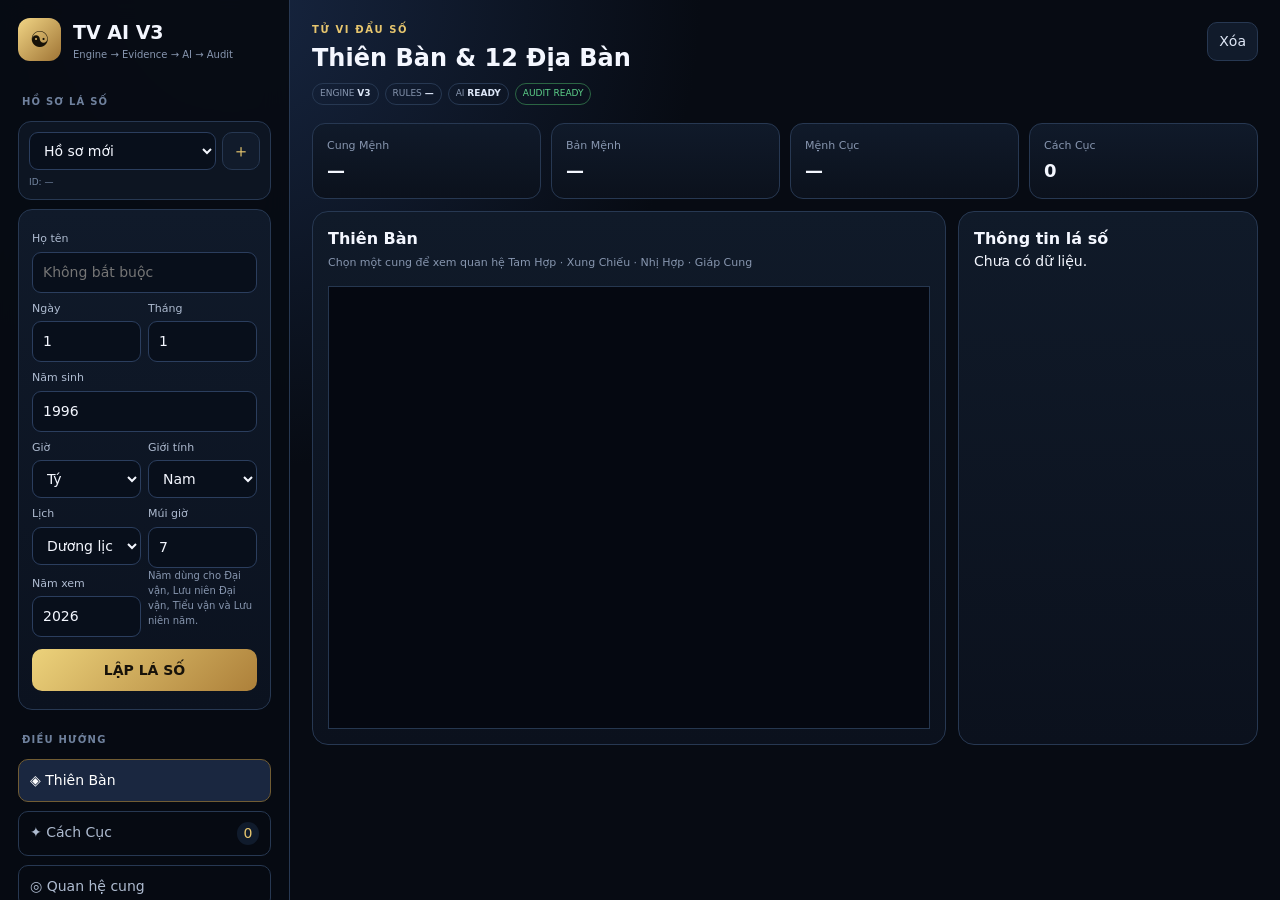
<file: index.html>
<!doctype html>
<html lang="vi">
<head>
<meta charset="utf-8"><meta name="viewport" content="width=device-width,initial-scale=1,viewport-fit=cover"><meta name="theme-color" content="#0a1020"><title>TV AI V3 · Tử Vi Đẩu Số</title>
<link rel="stylesheet" href="/style.css"><link rel="stylesheet" href="/van10.css">
</head>
<body>
<div class="app">
<aside class="sidebar">
<div class="brand"><div class="brand-mark">☯</div><div><b>TV AI V3</b><span>Engine → Evidence → AI → Audit</span></div></div>
<div class="side-title">HỒ SƠ LÁ SỐ</div>
<div class="profile-manager card-mini"><div class="profile-row"><select id="profileSelect"><option value="">Hồ sơ mới</option></select><button class="icon-btn" id="newProfileBtn" title="Hồ sơ mới">＋</button></div><div class="profile-id" id="profileId">ID: —</div></div>
<div class="profile-box"><label>Họ tên</label><input id="name" placeholder="Không bắt buộc"><div class="two"><div><label>Ngày</label><input id="day" type="number" value="1" min="1" max="31"></div><div><label>Tháng</label><input id="month" type="number" value="1" min="1" max="12"></div></div><label>Năm sinh</label><input id="year" type="number" value="1996" min="1800" max="2200"><div class="two"><div><label>Giờ</label><select id="hour"><option>Tý</option><option>Sửu</option><option>Dần</option><option>Mão</option><option>Thìn</option><option>Tỵ</option><option>Ngọ</option><option>Mùi</option><option>Thân</option><option>Dậu</option><option>Tuất</option><option>Hợi</option></select></div><div><label>Giới tính</label><select id="gender"><option>Nam</option><option>Nữ</option></select></div></div><div class="two"><div><label>Lịch</label><select id="calendar"><option value="true">Dương lịch</option><option value="false">Âm lịch</option></select></div><div><label>Múi giờ</label><input id="tz" type="number" value="7"></div></div><div class="two"><div><label>Năm xem</label><input id="viewYear" type="number" min="1800" max="2200" step="1"></div><div class="view-year-help">Năm dùng cho Đại vận, Lưu niên Đại vận, Tiểu vận và Lưu niên năm.</div></div><button class="primary" id="calcBtn">LẬP LÁ SỐ</button><div id="status" class="status"></div></div>
<div class="side-title">ĐIỀU HƯỚNG</div>
<button class="nav active" data-view="chart">◈ Thiên Bàn</button><button class="nav" data-view="cach">✦ Cách Cục <span id="cachBadge">0</span></button><button class="nav" data-view="relations">◎ Quan hệ cung</button><button class="nav" data-view="ai">✎ AI luận giải</button><button class="nav" data-view="audit">✓ AI Audit</button><button class="nav" data-view="data">⌘ Dữ liệu</button><div class="side-foot"><span class="dot"></span> Engine online</div>
</aside>
<main class="main">
<header class="topbar"><div><div class="eyebrow">TỬ VI ĐẨU SỐ</div><h1 id="pageTitle">Thiên Bàn & 12 Địa Bàn</h1><div class="engine-strip"><span>ENGINE <b>V3</b></span><span>RULES <b id="ruleCount">—</b></span><span>AI <b>READY</b></span><span id="auditStatus" class="ok">AUDIT READY</span></div></div><div class="top-actions"><button class="ghost" id="resetBtn">Xóa</button></div></header>
<section id="view-chart" class="view active"><div class="stats"><div><span>Cung Mệnh</span><b id="sMenh">—</b></div><div><span>Bản Mệnh</span><b id="sBanMenh">—</b></div><div><span>Mệnh Cục</span><b id="sCuc">—</b></div><div><span>Cách Cục</span><b id="sCach">0</b></div></div><div class="workspace"><section class="card chart-card"><div class="card-head"><div><h2>Thiên Bàn</h2><span>Chọn một cung để xem quan hệ Tam Hợp · Xung Chiếu · Nhị Hợp · Giáp Cung</span></div></div><div id="board" class="board"></div><div id="detail" class="detail hidden"></div></section><aside class="card summary-card"><h2>Thông tin lá số</h2><div id="summary">Chưa có dữ liệu.</div></aside></div><div id="van10Panel"></div></section>
<section id="view-cach" class="view"><div class="card"><div class="card-head"><div><h2>Cách Cục xác nhận từ Engine</h2><span>Không tự sinh tên Cách Cục ngoài rule engine</span></div><strong id="cachCount">0</strong></div><div id="cachList" class="cach-list"><div class="empty">Chưa có Cách Cục được xác định.</div></div></div></section>
<section id="view-relations" class="view"><div class="card"><div class="card-head"><div><h2>Quan hệ cung</h2><span id="relationSubtitle">Chọn một cung trên Thiên Bàn</span></div></div><div id="relationPanel" class="relation-grid"><div class="empty">Chọn một cung để xem quan hệ.</div></div></div></section>
<section id="view-ai" class="view"><div class="ai-layout"><section class="card chat-card"><div class="chat-head"><div><h2>AI luận giải</h2><span>Luận theo dữ liệu Engine authoritative</span></div><button class="ghost small" id="tocBtn">Mục lục</button></div><div class="chat" id="chat"><div class="assistant msg-bubble"><small>AI Tử Vi</small>Hãy lập lá số rồi đặt câu hỏi.</div></div><div class="composer"><textarea id="question" placeholder="Nhập câu hỏi... Enter để gửi, Shift + Enter để xuống dòng"></textarea><button class="primary" id="askBtn">Gửi</button></div></section><aside class="card context-card"><h2>Dữ liệu AI</h2><div id="aiInfo">Chưa có lá số.</div><div id="aiSources" class="sources"></div></aside></div></section>
<section id="view-audit" class="view"><div class="audit-grid"><section class="card"><div class="card-head"><div><h2>AI Evidence / Audit</h2><span>Kiểm tra tên Cách Cục, Rule ID và bằng chứng</span></div><button class="ghost small" id="runAuditBtn">Chạy Audit</button></div><div id="auditResult" class="audit-result"><div class="empty">Chưa có bài luận để kiểm tra.</div></div></section><aside class="card"><h2>Nguyên tắc</h2><div class="rule-list"><div>✓ Chỉ Cách Cục có evidence từ Engine mới được gọi tên.</div><div>✓ Rule ID phải truy được.</div><div>✓ Không tự suy ra Tam Hợp/Xung/Nhị Hợp/Giáp Cung.</div><div>✓ Cảnh báo khi AI dùng tên Cách Cục không có trong Engine.</div></div></aside></div></section>
<section id="view-data" class="view"><div class="card"><div class="card-head"><h2>Dữ liệu engine</h2></div><pre id="jsonBox">Chưa có dữ liệu.</pre></div></section>
</main></div>
<script src="/app.js" defer></script><script src="/van10.js" defer></script>
</body></html>
</file>
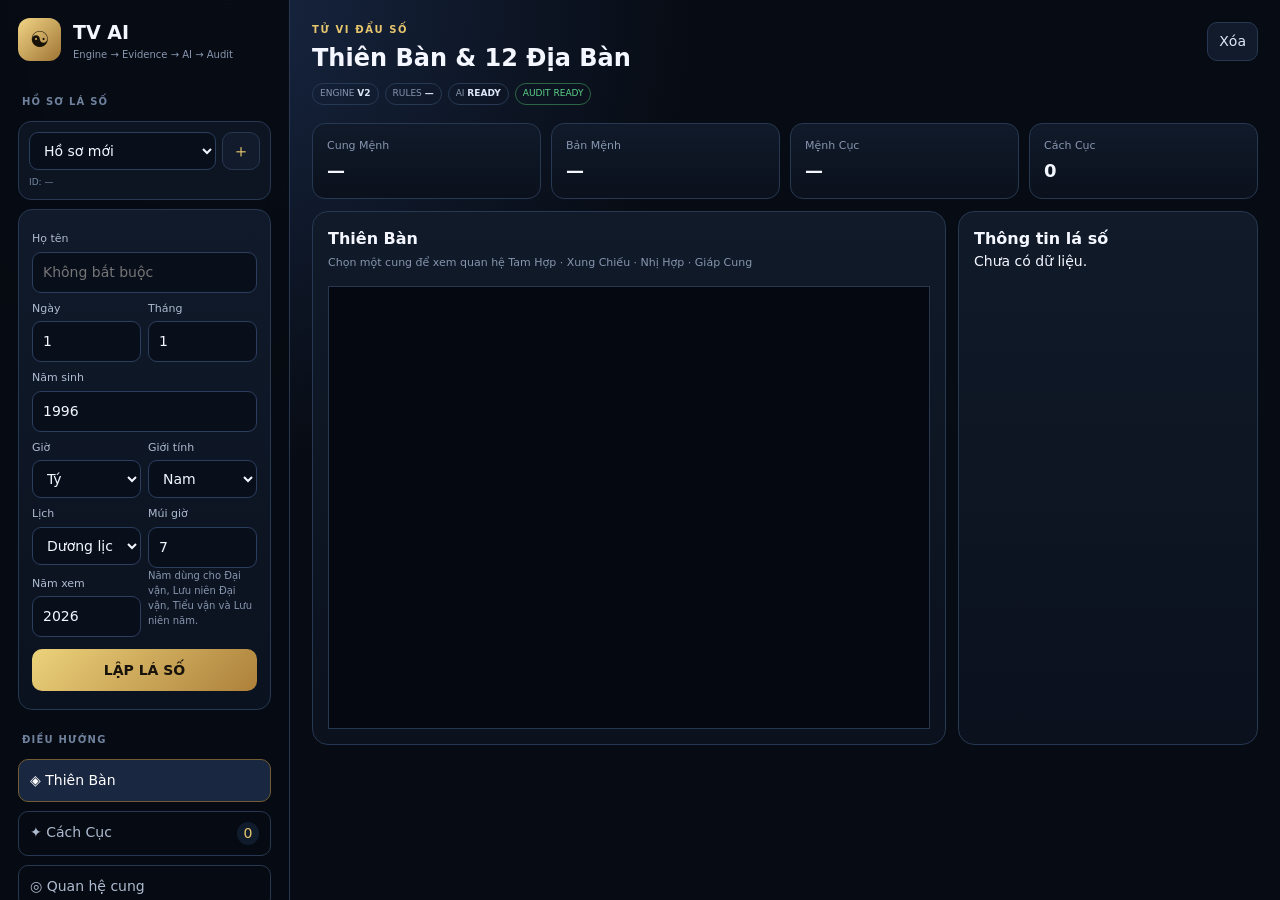
<file: new-ui/index.html>
<!doctype html>
<html lang="vi">
<head>
<meta charset="utf-8">
<meta name="viewport" content="width=device-width,initial-scale=1,viewport-fit=cover">
<meta name="theme-color" content="#0a1020">
<title>TV AI · Tử Vi Đẩu Số</title>
<link rel="stylesheet" href="/new-ui/style.css">
<link rel="stylesheet" href="/new-ui/van10.css">
</head>
<body>
<div class="app">
  <aside class="sidebar">
    <div class="brand"><div class="brand-mark">☯</div><div><b>TV AI</b><span>Engine → Evidence → AI → Audit</span></div></div>
    <div class="side-title">HỒ SƠ LÁ SỐ</div>
    <div class="profile-manager card-mini"><div class="profile-row"><select id="profileSelect"><option value="">Hồ sơ mới</option></select><button class="icon-btn" id="newProfileBtn" title="Hồ sơ mới">＋</button></div><div class="profile-id" id="profileId">ID: —</div></div>
    <div class="profile-box"><label>Họ tên</label><input id="name" placeholder="Không bắt buộc"><div class="two"><div><label>Ngày</label><input id="day" type="number" value="1" min="1" max="31"></div><div><label>Tháng</label><input id="month" type="number" value="1" min="1" max="12"></div></div><label>Năm sinh</label><input id="year" type="number" value="1996" min="1800" max="2200"><div class="two"><div><label>Giờ</label><select id="hour"><option>Tý</option><option>Sửu</option><option>Dần</option><option>Mão</option><option>Thìn</option><option>Tỵ</option><option>Ngọ</option><option>Mùi</option><option>Thân</option><option>Dậu</option><option>Tuất</option><option>Hợi</option></select></div><div><label>Giới tính</label><select id="gender"><option>Nam</option><option>Nữ</option></select></div></div><div class="two"><div><label>Lịch</label><select id="calendar"><option value="true">Dương lịch</option><option value="false">Âm lịch</option></select></div><div><label>Múi giờ</label><input id="tz" type="number" value="7"></div></div><div class="two"><div><label>Năm xem</label><input id="viewYear" type="number" min="1800" max="2200" step="1"></div><div class="view-year-help">Năm dùng cho Đại vận, Lưu niên Đại vận, Tiểu vận và Lưu niên năm.</div></div><button class="primary" id="calcBtn">LẬP LÁ SỐ</button><div id="status" class="status"></div></div>
    <div class="side-title">ĐIỀU HƯỚNG</div>
    <button class="nav active" data-view="chart">◈ Thiên Bàn</button><button class="nav" data-view="cach">✦ Cách Cục <span id="cachBadge">0</span></button><button class="nav" data-view="relations">◎ Quan hệ cung</button><button class="nav" data-view="ai">✎ AI luận giải</button><button class="nav" data-view="audit">✓ AI Audit</button><button class="nav" data-view="data">⌘ Dữ liệu</button><div class="side-foot"><span class="dot"></span> Engine online</div>
  </aside>
  <main class="main">
    <header class="topbar"><div><div class="eyebrow">TỬ VI ĐẨU SỐ</div><h1 id="pageTitle">Thiên Bàn & 12 Địa Bàn</h1><div class="engine-strip"><span>ENGINE <b>V2</b></span><span>RULES <b id="ruleCount">—</b></span><span>AI <b>READY</b></span><span id="auditStatus" class="ok">AUDIT READY</span></div></div><div class="top-actions"><button class="ghost" id="resetBtn">Xóa</button></div></header>
    <section id="view-chart" class="view active"><div class="stats"><div><span>Cung Mệnh</span><b id="sMenh">—</b></div><div><span>Bản Mệnh</span><b id="sBanMenh">—</b></div><div><span>Mệnh Cục</span><b id="sCuc">—</b></div><div><span>Cách Cục</span><b id="sCach">0</b></div></div><div class="workspace"><section class="card chart-card"><div class="card-head"><div><h2>Thiên Bàn</h2><span>Chọn một cung để xem quan hệ Tam Hợp · Xung Chiếu · Nhị Hợp · Giáp Cung</span></div></div><div id="board" class="board"></div><div id="detail" class="detail hidden"></div></section><aside class="card summary-card"><h2>Thông tin lá số</h2><div id="summary">Chưa có dữ liệu.</div></aside></div><div id="van10Panel"></div></section>
    <section id="view-cach" class="view"><div class="card"><div class="card-head"><div><h2>Cách Cục xác nhận từ Engine</h2><span>Không tự sinh tên Cách Cục ngoài rule engine</span></div><strong id="cachCount">0</strong></div><div id="cachList" class="cach-list"><div class="empty">Chưa có Cách Cục được xác định.</div></div></div></section>
    <section id="view-relations" class="view"><div class="card"><div class="card-head"><div><h2>Quan hệ cung</h2><span id="relationSubtitle">Chọn một cung trên Thiên Bàn</span></div></div><div id="relationPanel" class="relation-grid"><div class="empty">Chọn một cung để xem quan hệ.</div></div></div></section>
    <section id="view-ai" class="view"><div class="ai-layout"><section class="card chat-card"><div class="chat-head"><div><h2>AI luận giải</h2><span>Luận theo dữ liệu Engine authoritative</span></div><button class="ghost small" id="tocBtn">Mục lục</button></div><div class="chat" id="chat"><div class="assistant msg-bubble"><small>AI Tử Vi</small>Hãy lập lá số rồi đặt câu hỏi.</div></div><div class="composer"><textarea id="question" placeholder="Nhập câu hỏi... Enter để gửi, Shift + Enter để xuống dòng"></textarea><button class="primary" id="askBtn">Gửi</button></div></section><aside class="card context-card"><h2>Dữ liệu AI</h2><div id="aiInfo">Chưa có lá số.</div><div id="aiSources" class="sources"></div></aside></div></section>
    <section id="view-audit" class="view"><div class="audit-grid"><section class="card"><div class="card-head"><div><h2>AI Evidence / Audit</h2><span>Kiểm tra tên Cách Cục, Rule ID và bằng chứng</span></div><button class="ghost small" id="runAuditBtn">Chạy Audit</button></div><div id="auditResult" class="audit-result"><div class="empty">Chưa có bài luận để kiểm tra.</div></div></section><aside class="card"><h2>Nguyên tắc</h2><div class="rule-list"><div>✓ Chỉ Cách Cục có evidence từ Engine mới được gọi tên.</div><div>✓ Rule ID phải truy được.</div><div>✓ Không tự suy ra Tam Hợp/Xung/Nhị Hợp/Giáp Cung.</div><div>✓ Cảnh báo khi AI dùng tên Cách Cục không có trong Engine.</div></div></aside></div></section>
    <section id="view-data" class="view"><div class="card"><div class="card-head"><h2>Dữ liệu engine</h2></div><pre id="jsonBox">Chưa có dữ liệu.</pre></div></section>
  </main>
</div>
<script src="/new-ui/app.js" defer></script>
<script src="/new-ui/van10.js" defer></script>
</body>
</html>
</file>
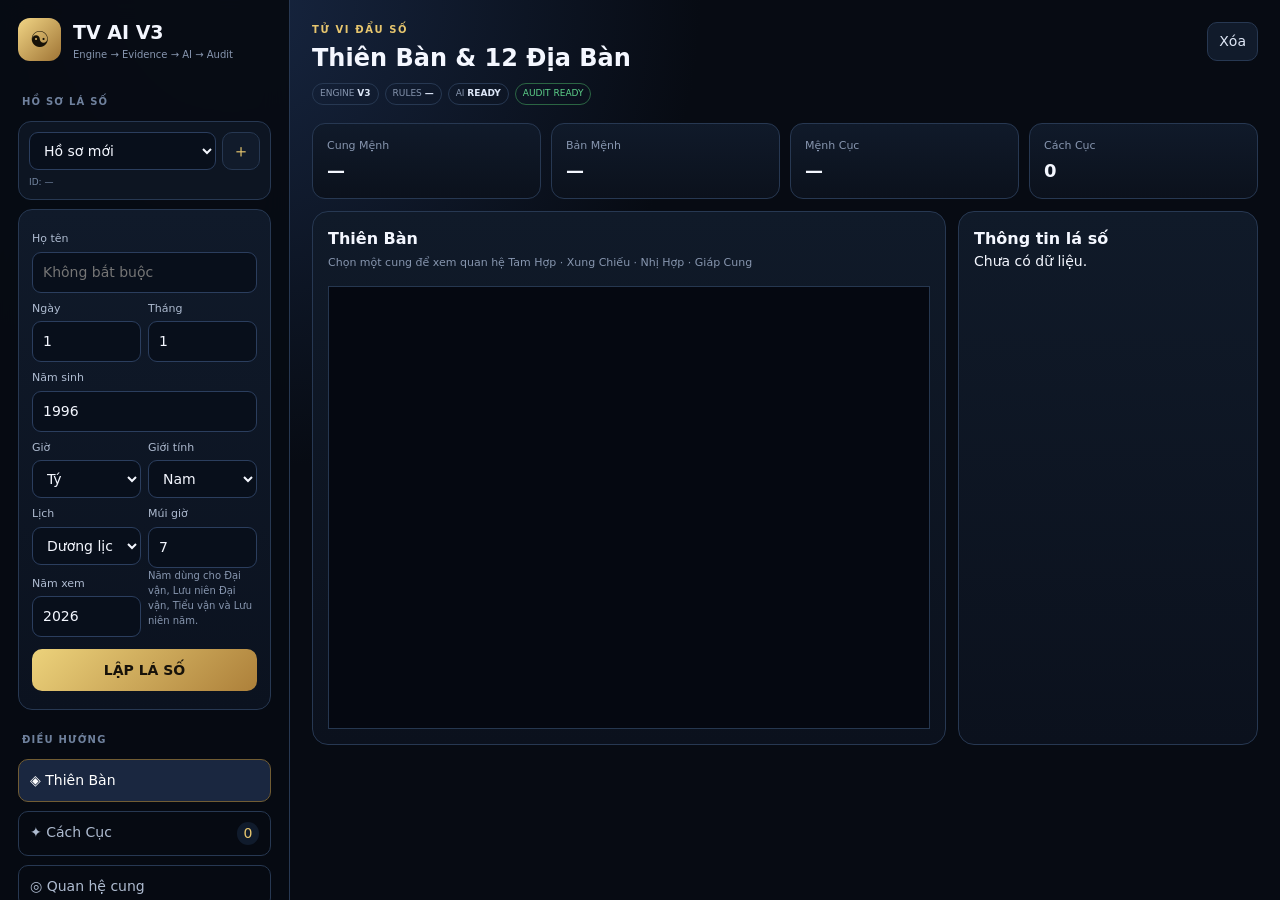
<file: ai_mode.html>
<!doctype html><html lang="vi"><head><meta charset="utf-8"><meta name="viewport" content="width=device-width,initial-scale=1"><title>TV AI V3</title></head><body><script>location.replace('/');</script></body></html>
</file>
<file: style.css>
/* V3 canonical frontend stylesheet. Shared from the validated V3 UI. */
:root{--bg:#070b13;--panel:#0f1725;--panel2:#111d2f;--line:#273852;--text:#f4f7ff;--muted:#8796af;--gold:#e7c66e;--blue:#5aa9ff;--green:#5ed28a;--danger:#ff6b6b;--radius:16px}*{box-sizing:border-box}html,body{margin:0;min-height:100%;background:radial-gradient(circle at 18% 0,#172641 0,#070b13 34%),#070b13;color:var(--text);font:14px/1.5 Inter,system-ui,-apple-system,BlinkMacSystemFont,"Segoe UI",sans-serif}button,input,select,textarea{font:inherit}.app{min-height:100vh;display:grid;grid-template-columns:290px minmax(0,1fr)}.sidebar{position:sticky;top:0;height:100vh;overflow:auto;padding:18px;border-right:1px solid var(--line);background:rgba(7,11,19,.94);backdrop-filter:blur(14px);display:flex;flex-direction:column;gap:9px}.brand{display:flex;gap:12px;align-items:center;padding-bottom:10px}.brand-mark{width:43px;height:43px;border-radius:12px;display:grid;place-items:center;background:linear-gradient(135deg,#f1d585,#9f7435);color:#171208;font-size:22px;font-weight:900}.brand b{display:block;font-size:19px}.brand span{display:block;color:var(--muted);font-size:10px}.side-title{margin:13px 4px 3px;color:#6f819d;font-size:10px;font-weight:800;letter-spacing:.12em}.card-mini{padding:10px;border:1px solid var(--line);border-radius:13px;background:#0d1522}.profile-row{display:grid;grid-template-columns:1fr 38px;gap:6px}.profile-row select{min-width:0}.profile-id{margin-top:6px;color:#778aa6;font-size:9px;white-space:nowrap;overflow:hidden;text-overflow:ellipsis}.profile-box{padding:13px;border:1px solid var(--line);border-radius:14px;background:linear-gradient(180deg,#101a2a,#0b121f)}label{display:block;color:#aebbd0;font-size:11px;margin:8px 0 4px}.profile-box input,.profile-box select,.composer textarea,.profile-row select{width:100%;padding:9px 10px;background:#080f1b;border:1px solid #2b3e5e;color:var(--text);border-radius:9px;outline:none}.two{display:grid;grid-template-columns:1fr 1fr;gap:7px}.primary,.ghost,.nav,.icon-btn{border-radius:10px;border:1px solid var(--line);cursor:pointer}.primary{margin-top:12px;width:100%;min-height:42px;border:0;background:linear-gradient(135deg,#ecd27b,#ad803a);color:#17120a;font-weight:900}.primary:disabled{opacity:.6;cursor:wait}.ghost{padding:8px 11px;background:#111b2b;color:#dfe7f6}.ghost.small{padding:6px 9px;font-size:11px}.icon-btn{background:#111b2b;color:var(--gold);font-size:18px}.nav{padding:10px 11px;text-align:left;background:transparent;color:#aebbd0}.nav:hover{background:#101a2a}.nav.active{background:#1a2740;color:#fff;border-color:#715c33}.nav span{float:right;min-width:22px;padding:1px 6px;border-radius:999px;background:#101b2c;color:var(--gold);text-align:center}.side-foot{margin-top:auto;color:#8b9bb4;font-size:11px}.dot{display:inline-block;width:7px;height:7px;border-radius:50%;background:var(--green);margin-right:6px}.main{padding:22px;max-width:1700px;width:100%;margin:0 auto}.topbar{display:flex;justify-content:space-between;align-items:flex-start;gap:12px;margin-bottom:18px}.eyebrow{font-size:10px;color:var(--gold);font-weight:900;letter-spacing:.16em}.topbar h1{margin:3px 0 0;font-size:24px}.engine-strip{display:flex;gap:6px;flex-wrap:wrap;margin-top:7px}.engine-strip span{padding:3px 7px;border:1px solid var(--line);border-radius:999px;color:var(--muted);font-size:9px}.engine-strip b{color:#dce6f7}.engine-strip .ok{color:var(--green);border-color:#2b6543}.view{display:none}.view.active{display:block}.stats{display:grid;grid-template-columns:repeat(4,1fr);gap:10px;margin-bottom:12px}.stats>div{padding:14px;border:1px solid var(--line);border-radius:13px;background:linear-gradient(180deg,#101a2a,#0b111c)}.stats span{display:block;color:var(--muted);font-size:11px}.stats b{display:block;margin-top:3px;font-size:18px}.workspace{display:grid;grid-template-columns:minmax(0,1fr) 300px;gap:12px}.card{background:linear-gradient(180deg,#101a29,#0b111d);border:1px solid var(--line);border-radius:16px;padding:15px}.card-head{display:flex;justify-content:space-between;gap:12px;align-items:center}.card-head h2,.card h2{margin:0;font-size:16px}.card-head span{color:var(--muted);font-size:11px}.card-head>strong{font-size:22px;color:var(--gold)}.board{display:grid;grid-template-columns:repeat(4,minmax(84px,1fr));grid-template-rows:repeat(4,minmax(108px,auto));gap:3px;margin-top:14px;background:#050811;border:1px solid #263750}.palace{appearance:none;color:inherit;text-align:left;width:100%;padding:7px;background:linear-gradient(180deg,#132034,#0d1523);border:1px solid #365173;min-width:0;cursor:pointer}.palace:hover{filter:brightness(1.08)}.palace.menh{border-color:#b18a43;box-shadow:inset 0 0 0 1px #6d562e}.phead{display:flex;justify-content:space-between;gap:5px}.pname{font-size:11px;font-weight:900}.pname small{display:block;color:var(--gold);font-size:7px}.branch{color:#f4d996;font-size:9px}.meta{color:#7f91aa;font-size:8px;white-space:nowrap;overflow:hidden;text-overflow:ellipsis}.chips{display:flex;flex-wrap:wrap;gap:2px;margin-top:5px}.chip{font-size:7px;padding:2px 4px;border-radius:999px;background:#182842;border:1px solid #2f496d}.chip.nh-moc{color:#59d77f;border-color:#347946}.chip.nh-hoa{color:#ff7171;border-color:#9e4040}.chip.nh-tho{color:#e8c76d;border-color:#8c713e}.chip.nh-kim{color:#eef3f9;border-color:#748197}.chip.nh-thuy{color:#62adff;border-color:#356fa7}.summary-card{min-height:220px}.summary-row{display:flex;justify-content:space-between;gap:12px;padding:9px 0;border-bottom:1px solid #1e2c41}.summary-row span{color:var(--muted)}.summary-row b{text-align:right;max-width:65%}.detail{margin-top:12px;padding:13px;border:1px solid var(--line);border-radius:12px;background:#08101b}.hidden{display:none}.relation-grid{display:grid;grid-template-columns:repeat(4,minmax(0,1fr));gap:10px;margin-top:12px}.relation-card{padding:12px;border:1px solid var(--line);border-radius:12px;background:#0a121f}.relation-card h3{margin:0 0 6px;font-size:13px;color:var(--gold)}.relation-card .relation-name{font-weight:900}.relation-card .relation-meta{font-size:10px;color:var(--muted);margin-top:5px}.cach-list{display:grid;gap:10px;margin-top:12px}.cach-item{padding:14px;border:1px solid var(--line);border-radius:12px;background:#09111d}.cach-item h3{margin:0 0 7px;color:#f4d996;font-size:15px}.cach-meta{display:flex;gap:6px;flex-wrap:wrap;margin:6px 0}.tag{padding:2px 8px;border:1px solid var(--line);border-radius:999px;color:var(--muted);font-size:10px}.evidence{margin-top:9px;color:#c8d3e6;font-size:11px}.evidence-grid{display:grid;gap:4px;margin-top:6px}.evidence-row{padding:6px 8px;border:1px solid #243650;border-radius:8px;background:#0b1422;color:#b9c8dc}.rule-id{font-family:ui-monospace,SFMono-Regular,Consolas,monospace;color:var(--blue);font-size:10px}.empty{padding:14px;border:1px dashed var(--line);border-radius:10px;color:var(--muted)}.ai-layout{display:grid;grid-template-columns:minmax(0,1fr) 310px;gap:12px}.chat-card{display:grid;grid-template-rows:auto minmax(0,1fr) auto;min-height:760px}.chat-head{display:flex;justify-content:space-between;align-items:center;gap:8px}.chat{height:min(62vh,650px);overflow:auto;padding:12px;margin-top:10px;border:1px solid #1f2e44;border-radius:12px;background:#070e18}.msg-bubble{max-width:90%;padding:11px 13px;border-radius:13px;background:#142239;margin-bottom:10px;white-space:pre-wrap;word-break:break-word}.msg-bubble.user{margin-left:auto;background:#233c62}.msg-bubble.assistant{background:#121f33}.msg-bubble small{display:block;color:#9eb0ca;font-weight:800;margin-bottom:5px}.composer{display:grid;grid-template-columns:1fr 90px;gap:8px;align-items:end;margin-top:10px}.composer textarea{min-height:82px;resize:vertical}.composer .primary{width:90px;margin:0}.context-card .summary-row{font-size:11px}.sources{margin-top:10px}.source-chip{display:inline-block;margin:3px 3px 0 0;padding:3px 7px;border:1px solid var(--line);border-radius:999px;font-size:9px;color:var(--muted)}.toc{display:none;margin-bottom:8px;padding:10px;border:1px solid var(--line);border-radius:10px;background:#0a1220}.toc.show{display:block}.toc button{display:block;width:100%;padding:6px 7px;background:none;border:0;color:#bcc9da;text-align:left;cursor:pointer}.audit-grid{display:grid;grid-template-columns:minmax(0,1fr) 290px;gap:12px}.audit-result{margin-top:12px}.audit-ok,.audit-warn{padding:12px;border-radius:10px;border:1px solid}.audit-ok{border-color:#2b6543;background:#0b1b14;color:#b9f2ce}.audit-warn{border-color:#7a3a3a;background:#1b0e0e;color:#ffc0c0}.rule-list{display:grid;gap:10px;color:#aebbd0;font-size:11px}.rule-list div{padding:9px;border-bottom:1px solid #1e2c41}pre{margin:12px 0 0;max-height:72vh;overflow:auto;white-space:pre-wrap;word-break:break-word;background:#060b13;padding:13px;border:1px solid var(--line);border-radius:10px;color:#d9e3f2;font-size:11px}.stream-cursor{display:inline-block;width:7px;height:14px;background:var(--gold);vertical-align:-2px;margin-left:2px;animation:blink .8s infinite}@keyframes blink{50%{opacity:0}}@media(max-width:1100px){.app{grid-template-columns:240px minmax(0,1fr)}.workspace,.ai-layout,.audit-grid{grid-template-columns:1fr}.summary-card,.context-card{display:none}.relation-grid{grid-template-columns:repeat(2,1fr)}}@media(max-width:720px){.app{display:block}.sidebar{position:relative;height:auto;border-right:0;border-bottom:1px solid var(--line)}.main{padding:12px}.stats{grid-template-columns:repeat(2,1fr)}.board{grid-template-columns:repeat(4,minmax(62px,1fr));grid-template-rows:repeat(4,minmax(84px,auto))}.pname{font-size:8px}.chip{font-size:6px}.topbar h1{font-size:19px}.relation-grid{grid-template-columns:1fr}.chat-card{min-height:600px}.chat{height:470px}.composer{grid-template-columns:1fr 70px}}
</file>
<file: van10.css>
.van10-card{margin-top:12px}.van10-note{margin:9px 0;padding:9px 11px;border:1px solid var(--line);border-radius:10px;background:#09111e;color:var(--muted);font-size:11px}.van10-wrap{overflow:auto}.van10{width:100%;border-collapse:collapse;min-width:980px}.van10 th,.van10 td{padding:8px 9px;border:1px solid var(--line);text-align:left;vertical-align:top}.van10 th{background:#172238;color:#f4d996;font-size:11px}.van10 td{background:#0b111d;color:#dfe7f6;font-size:11px}.van10 tr.is-viewing td{background:#211b11;border-color:#876e3d}.van10 .year-pick{border:1px solid #8a7040;background:#172238;color:#f4d996;border-radius:7px;padding:4px 8px;cursor:pointer;font-weight:800}.van10 .year-pick:hover{background:#211b11}.van10 .muted{display:block;color:var(--muted);font-size:9px;margin-top:2px}.view-year-help{display:flex;align-items:end;padding-bottom:9px;color:var(--muted);font-size:10px}.status{margin-top:5px;color:var(--muted);font-size:10px}
</file>
<file: new-ui/style.css>
:root{--bg:#070b13;--panel:#0f1725;--panel2:#111d2f;--line:#273852;--text:#f4f7ff;--muted:#8796af;--gold:#e7c66e;--blue:#5aa9ff;--green:#5ed28a;--danger:#ff6b6b;--radius:16px}*{box-sizing:border-box}html,body{margin:0;min-height:100%;background:radial-gradient(circle at 18% 0,#172641 0,#070b13 34%),#070b13;color:var(--text);font:14px/1.5 Inter,system-ui,-apple-system,BlinkMacSystemFont,"Segoe UI",sans-serif}button,input,select,textarea{font:inherit}.app{min-height:100vh;display:grid;grid-template-columns:290px minmax(0,1fr)}.sidebar{position:sticky;top:0;height:100vh;overflow:auto;padding:18px;border-right:1px solid var(--line);background:rgba(7,11,19,.94);backdrop-filter:blur(14px);display:flex;flex-direction:column;gap:9px}.brand{display:flex;gap:12px;align-items:center;padding-bottom:10px}.brand-mark{width:43px;height:43px;border-radius:12px;display:grid;place-items:center;background:linear-gradient(135deg,#f1d585,#9f7435);color:#171208;font-size:22px;font-weight:900}.brand b{display:block;font-size:19px}.brand span{display:block;color:var(--muted);font-size:10px}.side-title{margin:13px 4px 3px;color:#6f819d;font-size:10px;font-weight:800;letter-spacing:.12em}.card-mini{padding:10px;border:1px solid var(--line);border-radius:13px;background:#0d1522}.profile-row{display:grid;grid-template-columns:1fr 38px;gap:6px}.profile-row select{min-width:0}.profile-id{margin-top:6px;color:#778aa6;font-size:9px;white-space:nowrap;overflow:hidden;text-overflow:ellipsis}.profile-box{padding:13px;border:1px solid var(--line);border-radius:14px;background:linear-gradient(180deg,#101a2a,#0b121f)}label{display:block;color:#aebbd0;font-size:11px;margin:8px 0 4px}.profile-box input,.profile-box select,.composer textarea,.profile-row select{width:100%;padding:9px 10px;background:#080f1b;border:1px solid #2b3e5e;color:var(--text);border-radius:9px;outline:none}.two{display:grid;grid-template-columns:1fr 1fr;gap:7px}.primary,.ghost,.nav,.icon-btn{border-radius:10px;border:1px solid var(--line);cursor:pointer}.primary{margin-top:12px;width:100%;min-height:42px;border:0;background:linear-gradient(135deg,#ecd27b,#ad803a);color:#17120a;font-weight:900}.primary:disabled{opacity:.6;cursor:wait}.ghost{padding:8px 11px;background:#111b2b;color:#dfe7f6}.ghost.small{padding:6px 9px;font-size:11px}.icon-btn{background:#111b2b;color:var(--gold);font-size:18px}.nav{padding:10px 11px;text-align:left;background:transparent;color:#aebbd0}.nav:hover{background:#101a2a}.nav.active{background:#1a2740;color:#fff;border-color:#715c33}.nav span{float:right;min-width:22px;padding:1px 6px;border-radius:999px;background:#101b2c;color:var(--gold);text-align:center}.side-foot{margin-top:auto;color:#8b9bb4;font-size:11px}.dot{display:inline-block;width:7px;height:7px;border-radius:50%;background:var(--green);margin-right:6px}.main{padding:22px;max-width:1700px;width:100%;margin:0 auto}.topbar{display:flex;justify-content:space-between;align-items:flex-start;gap:12px;margin-bottom:18px}.eyebrow{font-size:10px;color:var(--gold);font-weight:900;letter-spacing:.16em}.topbar h1{margin:3px 0 0;font-size:24px}.engine-strip{display:flex;gap:6px;flex-wrap:wrap;margin-top:7px}.engine-strip span{padding:3px 7px;border:1px solid var(--line);border-radius:999px;color:var(--muted);font-size:9px}.engine-strip b{color:#dce6f7}.engine-strip .ok{color:var(--green);border-color:#2b6543}.view{display:none}.view.active{display:block}.stats{display:grid;grid-template-columns:repeat(4,1fr);gap:10px;margin-bottom:12px}.stats>div{padding:14px;border:1px solid var(--line);border-radius:13px;background:linear-gradient(180deg,#101a2a,#0b111c)}.stats span{display:block;color:var(--muted);font-size:11px}.stats b{display:block;margin-top:3px;font-size:18px}.workspace{display:grid;grid-template-columns:minmax(0,1fr) 300px;gap:12px}.card{background:linear-gradient(180deg,#101a29,#0b111d);border:1px solid var(--line);border-radius:16px;padding:15px}.card-head{display:flex;justify-content:space-between;gap:12px;align-items:center}.card-head h2,.card h2{margin:0;font-size:16px}.card-head span{color:var(--muted);font-size:11px}.card-head>strong{font-size:22px;color:var(--gold)}.board{display:grid;grid-template-columns:repeat(4,minmax(84px,1fr));grid-template-rows:repeat(4,minmax(108px,auto));gap:3px;margin-top:14px;background:#050811;border:1px solid #263750}.palace{appearance:none;color:inherit;text-align:left;width:100%;padding:7px;background:linear-gradient(180deg,#132034,#0d1523);border:1px solid #365173;min-width:0;cursor:pointer}.palace:hover{filter:brightness(1.08)}.palace.menh{border-color:#b18a43;box-shadow:inset 0 0 0 1px #6d562e}.phead{display:flex;justify-content:space-between;gap:5px}.pname{font-size:11px;font-weight:900}.pname small{display:block;color:var(--gold);font-size:7px}.branch{color:#f4d996;font-size:9px}.meta{color:#7f91aa;font-size:8px;white-space:nowrap;overflow:hidden;text-overflow:ellipsis}.chips{display:flex;flex-wrap:wrap;gap:2px;margin-top:5px}.chip{font-size:7px;padding:2px 4px;border-radius:999px;background:#182842;border:1px solid #2f496d}.chip.nh-moc{color:#59d77f;border-color:#347946}.chip.nh-hoa{color:#ff7171;border-color:#9e4040}.chip.nh-tho{color:#e8c76d;border-color:#8c713e}.chip.nh-kim{color:#eef3f9;border-color:#748197}.chip.nh-thuy{color:#62adff;border-color:#356fa7}.summary-card{min-height:220px}.summary-row{display:flex;justify-content:space-between;gap:12px;padding:9px 0;border-bottom:1px solid #1e2c41}.summary-row span{color:var(--muted)}.summary-row b{text-align:right;max-width:65%}.detail{margin-top:12px;padding:13px;border:1px solid var(--line);border-radius:12px;background:#08101b}.hidden{display:none}.relation-grid{display:grid;grid-template-columns:repeat(4,minmax(0,1fr));gap:10px;margin-top:12px}.relation-card{padding:12px;border:1px solid var(--line);border-radius:12px;background:#0a121f}.relation-card h3{margin:0 0 6px;font-size:13px;color:var(--gold)}.relation-card .relation-name{font-weight:900}.relation-card .relation-meta{font-size:10px;color:var(--muted);margin-top:5px}.cach-list{display:grid;gap:10px;margin-top:12px}.cach-item{padding:14px;border:1px solid var(--line);border-radius:12px;background:#09111d}.cach-item h3{margin:0 0 7px;color:#f4d996;font-size:15px}.cach-meta{display:flex;gap:6px;flex-wrap:wrap;margin:6px 0}.tag{padding:2px 8px;border:1px solid var(--line);border-radius:999px;color:var(--muted);font-size:10px}.evidence{margin-top:9px;color:#c8d3e6;font-size:11px}.evidence-grid{display:grid;gap:4px;margin-top:6px}.evidence-row{padding:6px 8px;border:1px solid #243650;border-radius:8px;background:#0b1422;color:#b9c8dc}.rule-id{font-family:ui-monospace,SFMono-Regular,Consolas,monospace;color:var(--blue);font-size:10px}.empty{padding:14px;border:1px dashed var(--line);border-radius:10px;color:var(--muted)}.ai-layout{display:grid;grid-template-columns:minmax(0,1fr) 310px;gap:12px}.chat-card{display:grid;grid-template-rows:auto minmax(0,1fr) auto;min-height:760px}.chat-head{display:flex;justify-content:space-between;align-items:center;gap:8px}.chat{height:min(62vh,650px);overflow:auto;padding:12px;margin-top:10px;border:1px solid #1f2e44;border-radius:12px;background:#070e18}.msg-bubble{max-width:90%;padding:11px 13px;border-radius:13px;background:#142239;margin-bottom:10px;white-space:pre-wrap;word-break:break-word}.msg-bubble.user{margin-left:auto;background:#233c62}.msg-bubble.assistant{background:#121f33}.msg-bubble small{display:block;color:#9eb0ca;font-weight:800;margin-bottom:5px}.composer{display:grid;grid-template-columns:1fr 90px;gap:8px;align-items:end;margin-top:10px}.composer textarea{min-height:82px;resize:vertical}.composer .primary{width:90px;margin:0}.context-card .summary-row{font-size:11px}.sources{margin-top:10px}.source-chip{display:inline-block;margin:3px 3px 0 0;padding:3px 7px;border:1px solid var(--line);border-radius:999px;font-size:9px;color:var(--muted)}.toc{display:none;margin-bottom:8px;padding:10px;border:1px solid var(--line);border-radius:10px;background:#0a1220}.toc.show{display:block}.toc button{display:block;width:100%;padding:6px 7px;background:none;border:0;color:#bcc9da;text-align:left;cursor:pointer}.audit-grid{display:grid;grid-template-columns:minmax(0,1fr) 290px;gap:12px}.audit-result{margin-top:12px}.audit-ok,.audit-warn{padding:12px;border-radius:10px;border:1px solid}.audit-ok{border-color:#2b6543;background:#0b1b14;color:#b9f2ce}.audit-warn{border-color:#7a3a3a;background:#1b0e0e;color:#ffc0c0}.rule-list{display:grid;gap:10px;color:#aebbd0;font-size:11px}.rule-list div{padding:9px;border-bottom:1px solid #1e2c41}pre{margin:12px 0 0;max-height:72vh;overflow:auto;white-space:pre-wrap;word-break:break-word;background:#060b13;padding:13px;border:1px solid var(--line);border-radius:10px;color:#d9e3f2;font-size:11px}.stream-cursor{display:inline-block;width:7px;height:14px;background:var(--gold);vertical-align:-2px;margin-left:2px;animation:blink .8s infinite}@keyframes blink{50%{opacity:0}}@media(max-width:1100px){.app{grid-template-columns:240px minmax(0,1fr)}.workspace,.ai-layout,.audit-grid{grid-template-columns:1fr}.summary-card,.context-card{display:none}.relation-grid{grid-template-columns:repeat(2,1fr)}}@media(max-width:720px){.app{display:block}.sidebar{position:relative;height:auto;border-right:0;border-bottom:1px solid var(--line)}.main{padding:12px}.stats{grid-template-columns:repeat(2,1fr)}.board{grid-template-columns:repeat(4,minmax(62px,1fr));grid-template-rows:repeat(4,minmax(84px,auto))}.pname{font-size:8px}.chip{font-size:6px}.topbar h1{font-size:19px}.relation-grid{grid-template-columns:1fr}.chat-card{min-height:600px}.chat{height:470px}.composer{grid-template-columns:1fr 70px}}
</file>
<file: new-ui/van10.css>
.van10-card{margin-top:12px}.van10-note{margin:9px 0;padding:9px 11px;border:1px solid var(--line);border-radius:10px;background:#09111e;color:var(--muted);font-size:11px}.van10-wrap{overflow:auto}.van10{width:100%;border-collapse:collapse;min-width:980px}.van10 th,.van10 td{padding:8px 9px;border:1px solid var(--line);text-align:left;vertical-align:top}.van10 th{background:#172238;color:#f4d996;font-size:11px}.van10 td{background:#0b111d;color:#dfe7f6;font-size:11px}.van10 tr.is-viewing td{background:#211b11;border-color:#876e3d}.van10 .year-pick{border:1px solid #8a7040;background:#172238;color:#f4d996;border-radius:7px;padding:4px 8px;cursor:pointer;font-weight:800}.van10 .year-pick:hover{background:#211b11}.van10 .muted{display:block;color:var(--muted);font-size:9px;margin-top:2px}.view-year-help{display:flex;align-items:end;padding-bottom:9px;color:var(--muted);font-size:10px}.status{margin-top:5px;color:var(--muted);font-size:10px}
</file>
